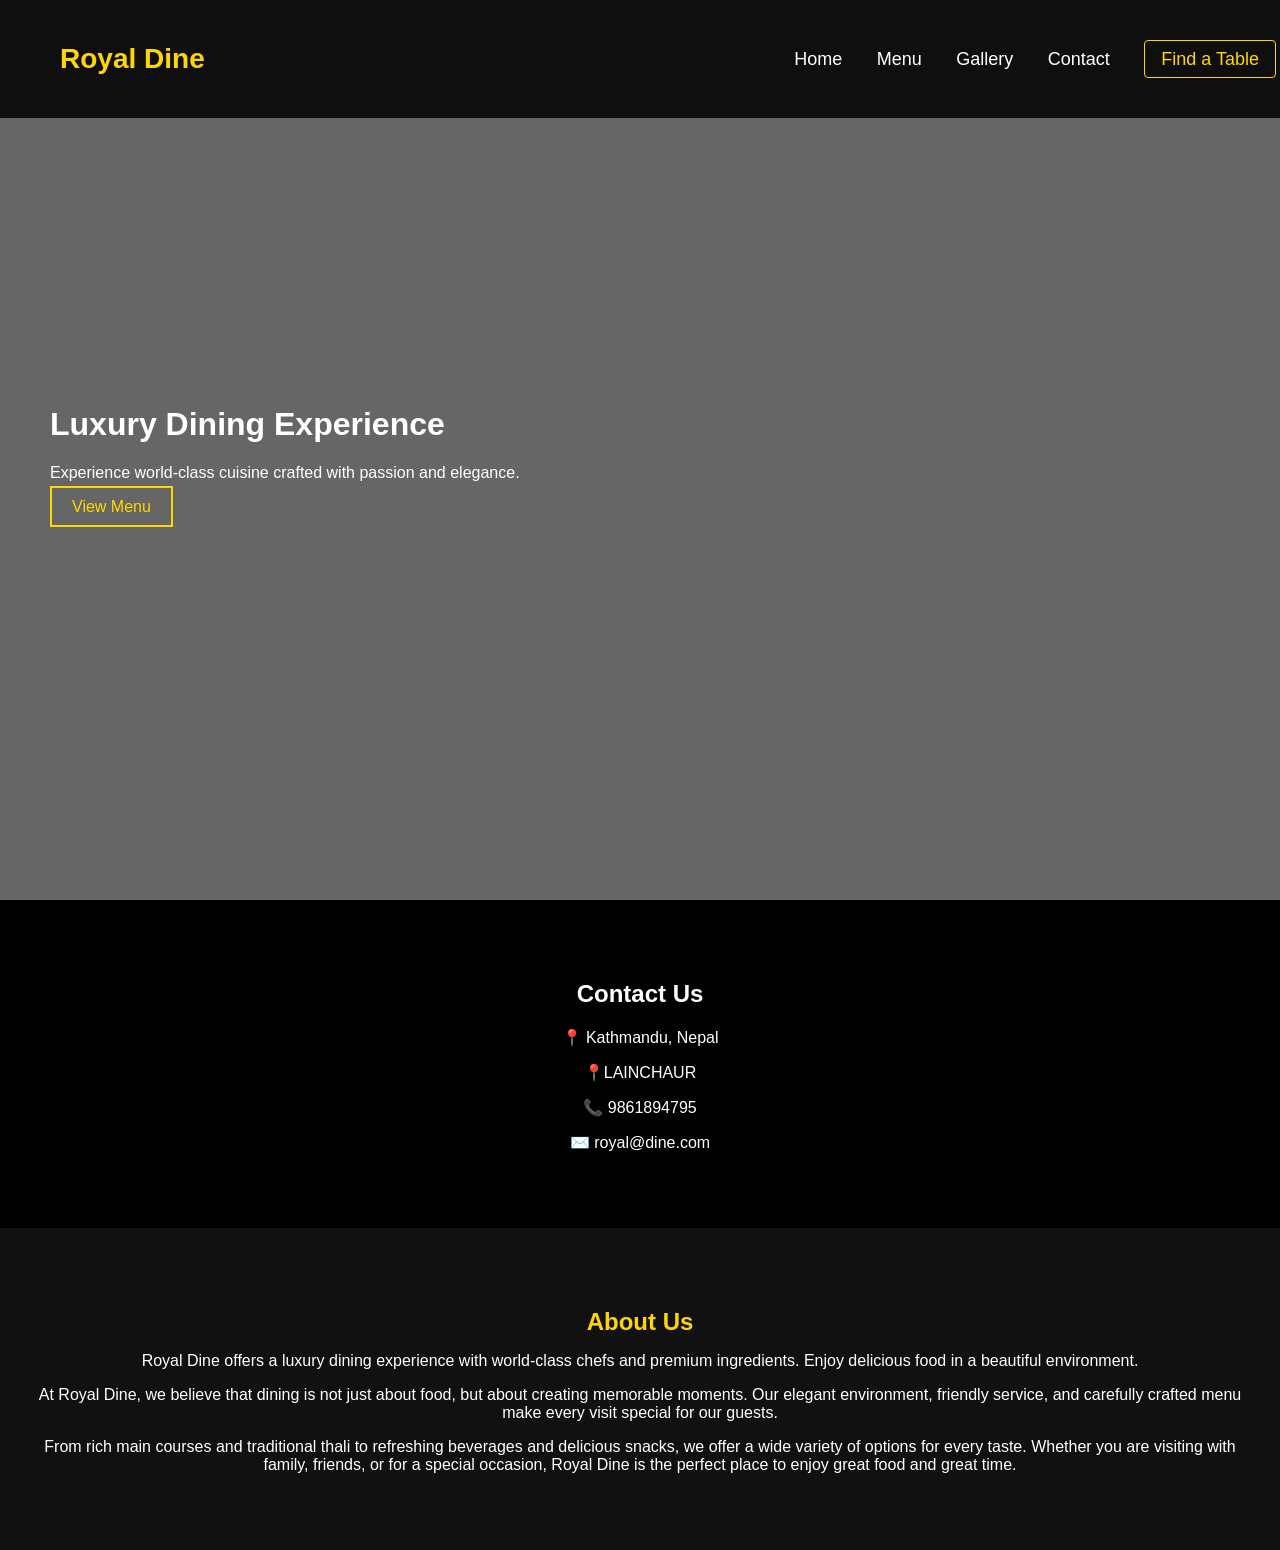
<file: index.html>
<!DOCTYPE html>
<html lang="en">

<head>
    <meta charset="UTF-8">
    <title>Royal Dine</title>
    <link rel="stylesheet" href="style.css">
</head>

<body>


    <header class="navbar">
        <h2 class="logo">Royal Dine</h2>

        <nav>
            <a href="#">Home</a>
            <a href="#">Menu</a>
            <a href="#">Gallery</a>
            <a href="#contact">Contact</a>
            <a href="reservation.html" class="btn-nav">Find a Table</a>
        </nav>
    </header>


    <div class="hero">
        <div class="content">
            <h1>Luxury Dining Experience</h1>
            <p>Experience world-class cuisine crafted with passion and elegance.</p>
            <a href="menu.html" class="btn">View Menu</a>
        </div>
    </div>



    <section id="contact" class="contact">
        <h2>Contact Us</h2>
        <p>📍 Kathmandu, Nepal</p>
        <p>📍LAINCHAUR
        </p>
        <p>📞 9861894795</p>
        <p>✉️ royal@dine.com</p>
    </section>
    <section class="about">
        <h2>About Us</h2>
        <p>Royal Dine offers a luxury dining experience with world-class chefs and premium ingredients. Enjoy delicious food in a beautiful environment.</p>
        <p>
            At Royal Dine, we believe that dining is not just about food, but about creating memorable moments. Our elegant environment, friendly service, and carefully crafted menu make every visit special for our guests.
        </p>

        <p>
            From rich main courses and traditional thali to refreshing beverages and delicious snacks, we offer a wide variety of options for every taste. Whether you are visiting with family, friends, or for a special occasion, Royal Dine is the perfect place to
            enjoy great food and great time.
        </p>
    </section>


</body>

</html>
</file>
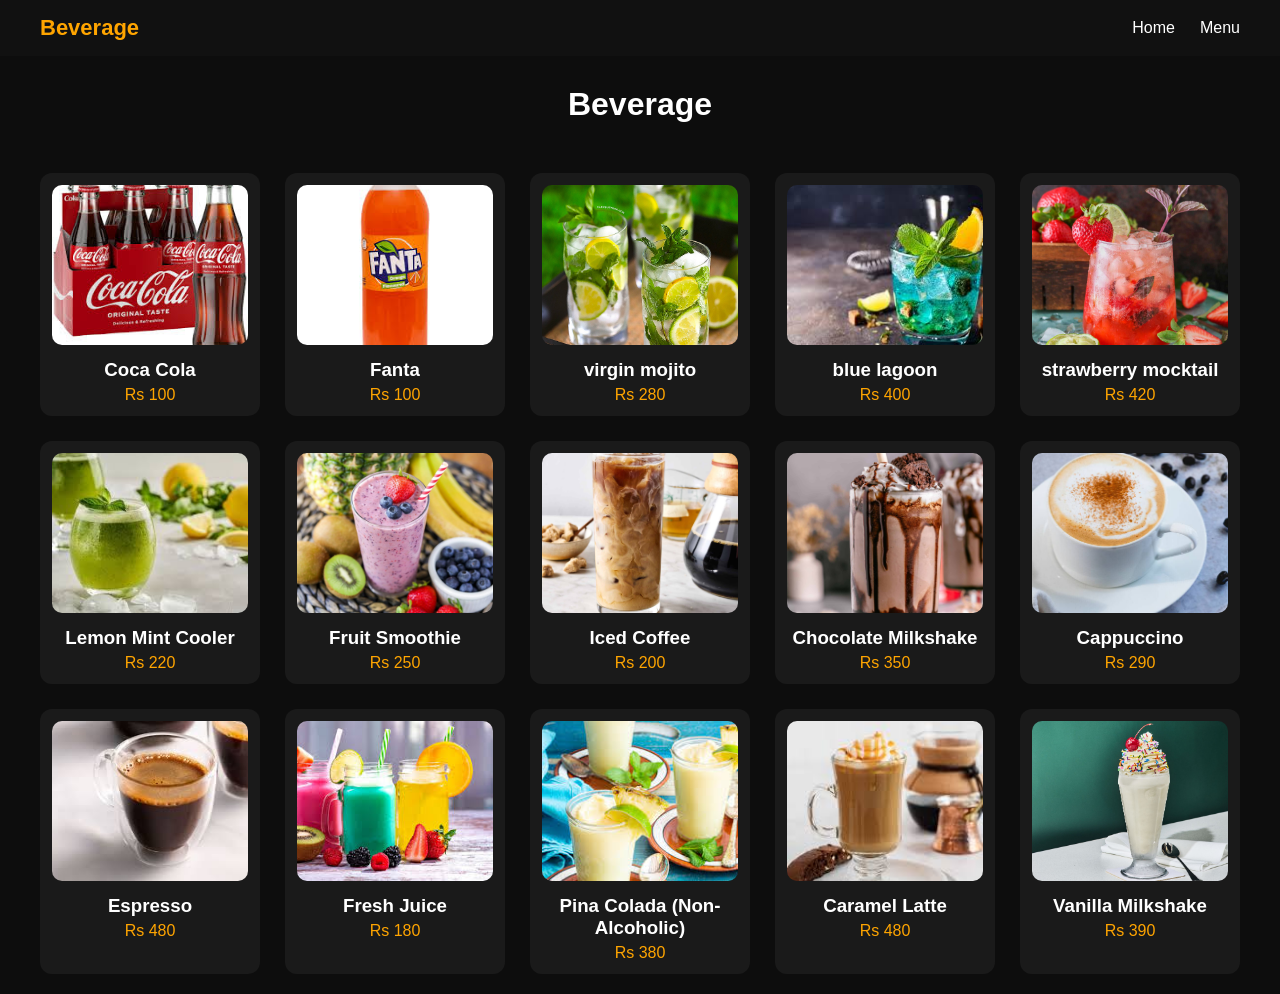
<file: beverage.html>
<!DOCTYPE html>
<html lang="en">

<head>
    <meta charset="UTF-8">
    <meta name="viewport" content="width=device-width, initial-scale=1.0">
    <title>Document</title>
    <link rel="stylesheet" href="snacks.css">
</head>

<body>
    <nav class=" navbar ">
        <h2 class="logo ">Beverage</h2>
        <ul class="nav-links ">
            <li><a href="index.html ">Home</a></li>
            <li><a href="menu.html ">Menu</a></li>
        </ul>
    </nav>


    <h1 class="title ">Beverage</h1>


    <div class="menu ">




        <div class="card ">
            <img src="image/cocacola.jpg">
            <h3>Coca Cola</h3>
            <p>Rs 100</p>
        </div>

        <div class="card ">
            <img src="image/fanta.jpg">
            <h3>Fanta</h3>
            <p>Rs 100</p>
        </div>

        <div class="card ">
            <img src="image/vergin mojito.jpg">
            <h3>virgin mojito</h3>
            <p>Rs 280</p>
        </div>

        <div class="card ">
            <img src="image/blue lagoon.jpg">
            <h3>blue lagoon</h3>
            <p>Rs 400</p>
        </div>

        <div class="card ">
            <img src="image/Strawberry-Mocktail-Recipe-Feature.jpg">
            <h3>strawberry mocktail</h3>
            <p>Rs 420</p>
        </div>

        <div class="card ">
            <img src="image/Lemon Mint Cooler.jpg">
            <h3>Lemon Mint Cooler</h3>
            <p>Rs 220</p>
        </div>

        <div class="card ">
            <img src="image/fruit-smoothie-resize-14.jpg">
            <h3>Fruit Smoothie</h3>
            <p>Rs 250</p>
        </div>

        <div class="card ">
            <img src="image/Iced Coffee.jpg">
            <h3>Iced Coffee</h3>
            <p>Rs 200</p>
        </div>

        <div class="card ">
            <img src="image/Chocolate Milkshake.jpg">
            <h3>Chocolate Milkshake</h3>
            <p>Rs 350</p>
        </div>

        <div class="card ">
            <img src="image/Cappuccino.jpg">
            <h3>Cappuccino</h3>
            <p>Rs 290</p>
        </div>
        <div class="card ">
            <img src="image/Espresso.jpg">
            <h3>Espresso</h3>
            <p>Rs 480</p>
        </div>
        <div class="card ">
            <img src="image/Fresh Juice.jpg">
            <h3>Fresh Juice</h3>
            <p>Rs 180</p>
        </div>
        <div class="card ">
            <img src="image/Pina Colada (Non-Alcoholic).jpg">
            <h3>Pina Colada (Non-Alcoholic)</h3>
            <p>Rs 380</p>
        </div>
        <div class="card ">
            <img src="image/Caramel Latte.jpg">
            <h3>Caramel Latte</h3>
            <p>Rs 480</p>
        </div>
        <div class="card ">
            <img src="image/Vanilla-Milkshake-FT-MAG-RECIPE-0325-4ad53abc27a74f7687e510cc17d28d1d.jpg">
            <h3>Vanilla Milkshake</h3>
            <p>Rs 390</p>
        </div>

    </div>

</body>

</html>
</file>
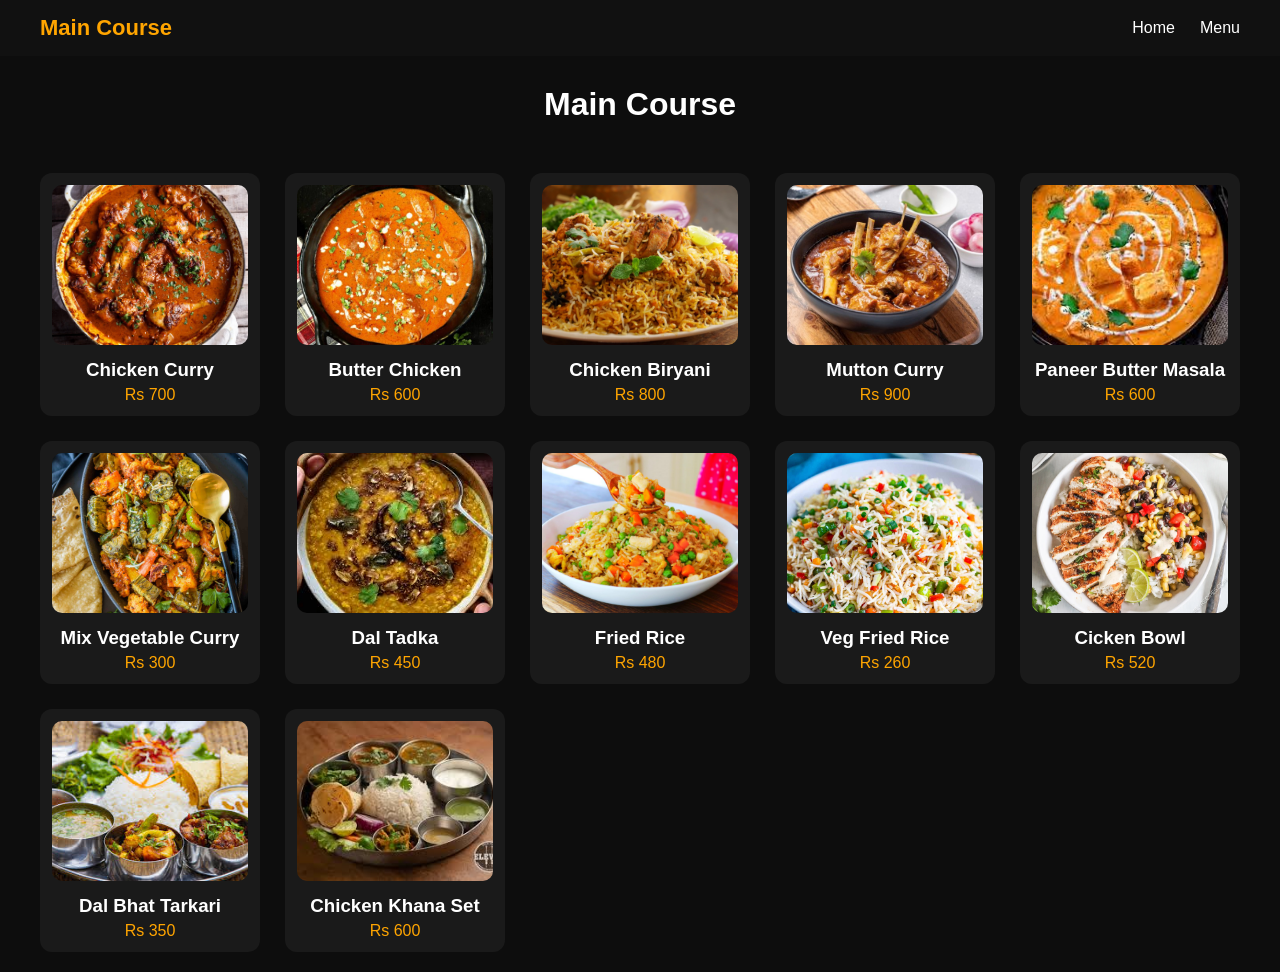
<file: maincourse.html>
<!DOCTYPE html>
<html lang="en">

<head>
    <meta charset="UTF-8">
    <meta name="viewport" content="width=device-width, initial-scale=1.0">
    <title>Document</title>
    <link rel="stylesheet" href="snacks.css">
</head>

<body>
    <nav class="navbar">
        <h2 class="logo">Main Course</h2>
        <ul class="nav-links">
            <li><a href="index.html">Home</a></li>
            <li><a href="menu.html">Menu</a></li>
        </ul>
    </nav>


    <h1 class="title">Main Course</h1>


    <div class="menu">

        <div class="card">
            <img src="image/chickencurry.webp">
            <h3>Chicken Curry</h3>
            <p>Rs 700</p>
        </div>

        <div class="card">
            <img src="image/butter-chicken-recipe-500x500.jpg">
            <h3>Butter Chicken</h3>
            <p>Rs 600</p>
        </div>

        <div class="card">
            <img src="image/chicken biryani.jpg">
            <h3>Chicken Biryani</h3>
            <p>Rs 800</p>
        </div>

        <div class="card">
            <img src="image/muttoncurry.jpg">
            <h3>Mutton Curry</h3>
            <p>Rs 900</p>
        </div>

        <div class="card">
            <img src="image/paneer butter masala.jpg">
            <h3>Paneer Butter Masala</h3>
            <p>Rs 600</p>
        </div>

        <div class="card">
            <img src="image/Mixed-Vegetable-Paatra-Sabji-1-scaled.jpg">
            <h3>Mix Vegetable Curry</h3>
            <p>Rs 300</p>
        </div>

        <div class="card">
            <img src="image/dal tarka.jpg">
            <h3>Dal Tadka</h3>
            <p>Rs 450</p>
        </div>

        <div class="card">
            <img src="image/Chicken-Fried-Rice-Small-2-1200x900.jpg">
            <h3>Fried Rice</h3>
            <p>Rs 480</p>
        </div>

        <div class="card">
            <img src="image/veg-fried-rice.jpg">
            <h3>Veg Fried Rice</h3>
            <p>Rs 260</p>
        </div>

        <div class="card">
            <img src="image/Southwest-Chicken-Bowl-Recipe.webp">
            <h3>Cicken Bowl</h3>
            <p>Rs 520</p>
        </div>

        <div class="card">
            <img src="image/dalbhat.jpg">
            <h3>Dal Bhat Tarkari</h3>
            <p>Rs 350</p>
        </div>

        <div class="card">
            <img src="image/chicken khana set.jpg">
            <h3>Chicken Khana Set</h3>
            <p>Rs 600</p>
        </div>

    </div>

</body>

</html>
</file>
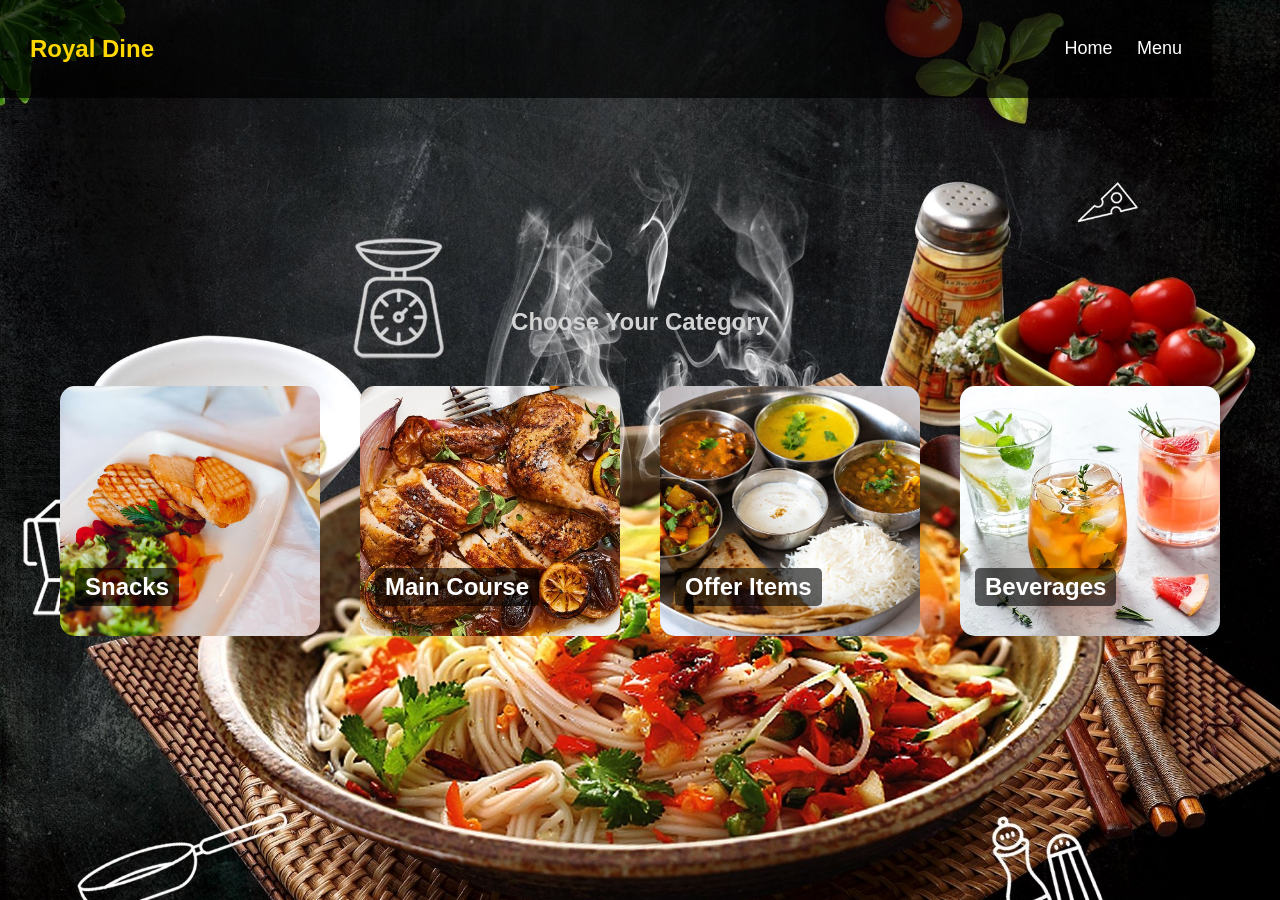
<file: menu.html>
<!DOCTYPE html>
<html>

<head>
    <title>Royal Dine Menu</title>
    <link rel="stylesheet" href="stylee.css">
</head>

<body>
    <div class="navbar">
        <h2 class="logo">Royal Dine</h2>

        <div class="nav-links">
            <a href="index.html">Home</a>
            <a href="menu.html">Menu</a>
        </div>
    </div>


    <BR><br>
    <BR><br>
    <BR><br>
    <BR><br>
    <BR><br>
    <BR><br>
    <BR><br>
    <BR><br>
    <h2 class="sub-title">Choose Your Category</h2>

    <div class="menu-container">

        <a href="snacks.html" class="box">
            <img src="image/snacks.avif">
            <h2>Snacks</h2>
        </a>

        <a href="maincourse.html" class="box">
            <img src="image/maincourse.jpg">
            <h2>Main Course</h2>
        </a>

        <a href="offeritem.html" class="box">
            <img src="image/offeritem.jpg">
            <h2>Offer Items</h2>
        </a>

        <a href="beverage.html" class="box">
            <img src="image/bevarage.webp">
            <h2>Beverages</h2>
        </a>

    </div>

</body>

</html>
</file>
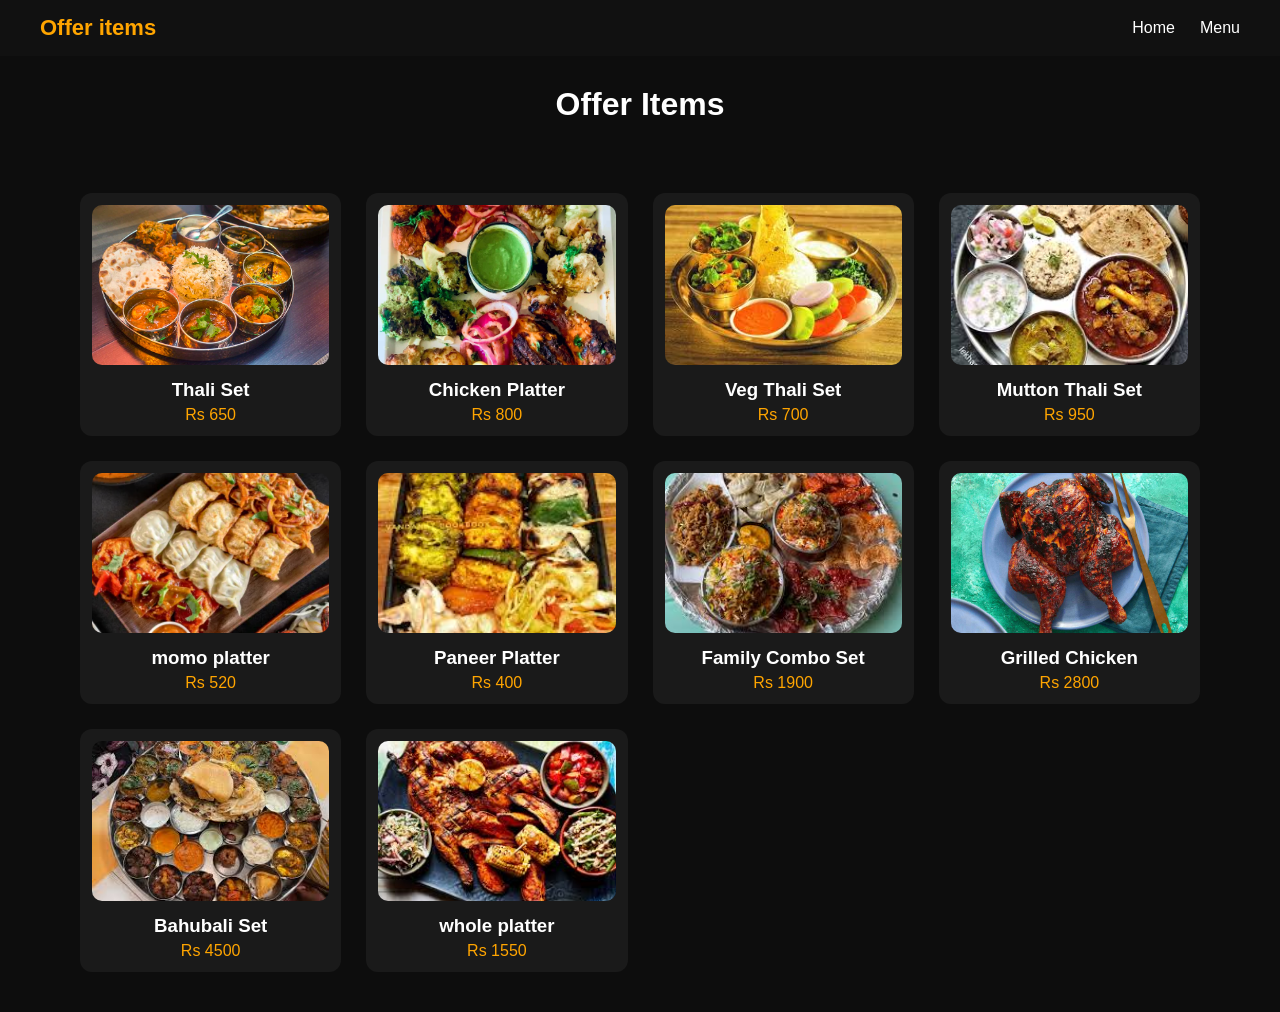
<file: offeritem.html>
<!DOCTYPE html>
<html lang="en">

<head>
    <meta charset="UTF-8">
    <meta name="viewport" content="width=device-width, initial-scale=1.0">
    <title>Document</title>
    <link rel="stylesheet" href="snacks.css">
</head>

<body>
    <nav class="navbar">
        <h2 class="logo">Offer items</h2>
        <ul class="nav-links">
            <li><a href="index.html">Home</a></li>
            <li><a href="menu.html">Menu</a></li>
        </ul>
    </nav>


    <h1 class="title">Offer Items</h1>


    <div class="menu">


        <div class="menu">

            <div class="card">
                <img src="image/Marharaja-Thali-cover-photo-1.webp">
                <h3>Thali Set</h3>
                <p>Rs 650</p>
            </div>

            <div class="card">
                <img src="image/chicken-kebab-platter1-1-1.jpeg">
                <h3>Chicken Platter</h3>
                <p>Rs 800</p>
            </div>

            <div class="card">
                <img src="image/veg thali set.jpg">
                <h3>Veg Thali Set</h3>
                <p>Rs 700</p>
            </div>

            <div class="card">
                <img src="image/mutton thali.jpg">
                <h3>Mutton Thali Set</h3>
                <p>Rs 950</p>
            </div>

            <div class="card">
                <img src="image/momoplatter.png">
                <h3>momo platter</h3>
                <p>Rs 520</p>
            </div>

            <div class="card">
                <img src="image/pannerplatter.jpg">
                <h3>Paneer Platter</h3>
                <p>Rs 400</p>
            </div>

            <div class="card">
                <img src="image/familycombo.jpg">
                <h3>Family Combo Set</h3>
                <p>Rs 1900</p>
            </div>

            <div class="card">
                <img src="image/grilledchicken.jpg">
                <h3>Grilled Chicken</h3>
                <p>Rs 2800</p>
            </div>

            <div class="card">
                <img src="image/bahubali set.jpg">
                <h3>Bahubali Set</h3>
                <p>Rs 4500</p>
            </div>

            <div class="card">
                <img src="image/whole platter.jpg">
                <h3>whole platter</h3>
                <p>Rs 1550</p>
            </div>

        </div>

</body>

</html>
</file>
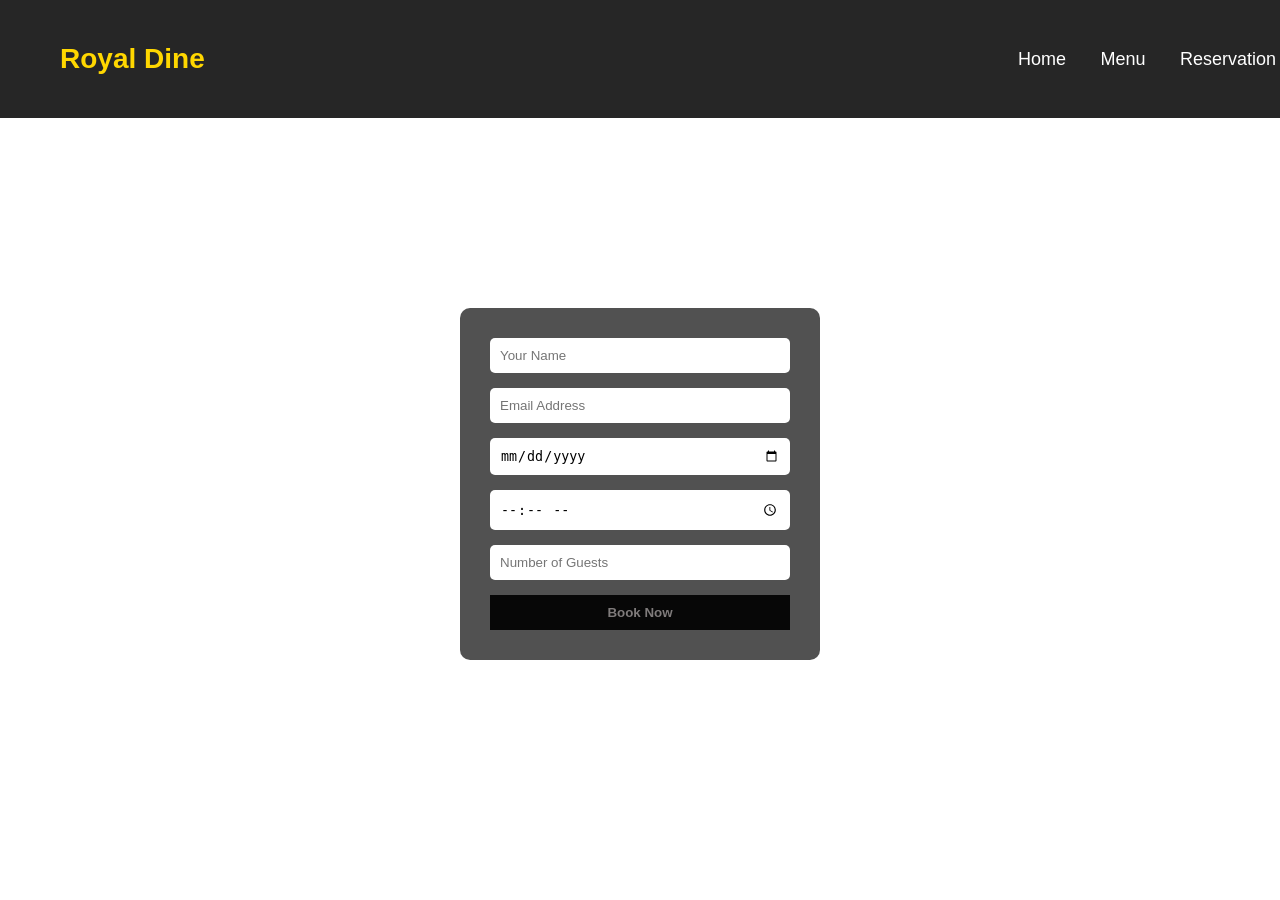
<file: reservation.html>
<!DOCTYPE html>
<html lang="en">

<head>
    <meta charset="UTF-8">
    <title>Reservation - Royal Dine</title>
    <link rel="stylesheet" href="style.css">
</head>

<body>


    <header class="navbar">
        <h2 class="logo">Royal Dine</h2>

        <nav>
            <a href="index.html">Home</a>
            <a href="menu.html">Menu</a>
            <a href="reservation.html">Reservation</a>
        </nav>
    </header>


    <section class="reservation-page">
        <h1>Reserve Your Table</h1>

        <form>
            <input type="text" placeholder="Your Name" required>
            <input type="email" placeholder="Email Address" required>
            <input type="date" required>
            <input type="time" required>
            <input type="number" placeholder="Number of Guests" required>

            <button type="submit">Book Now</button>
        </form>
    </section>

</body>

</html>
</file>
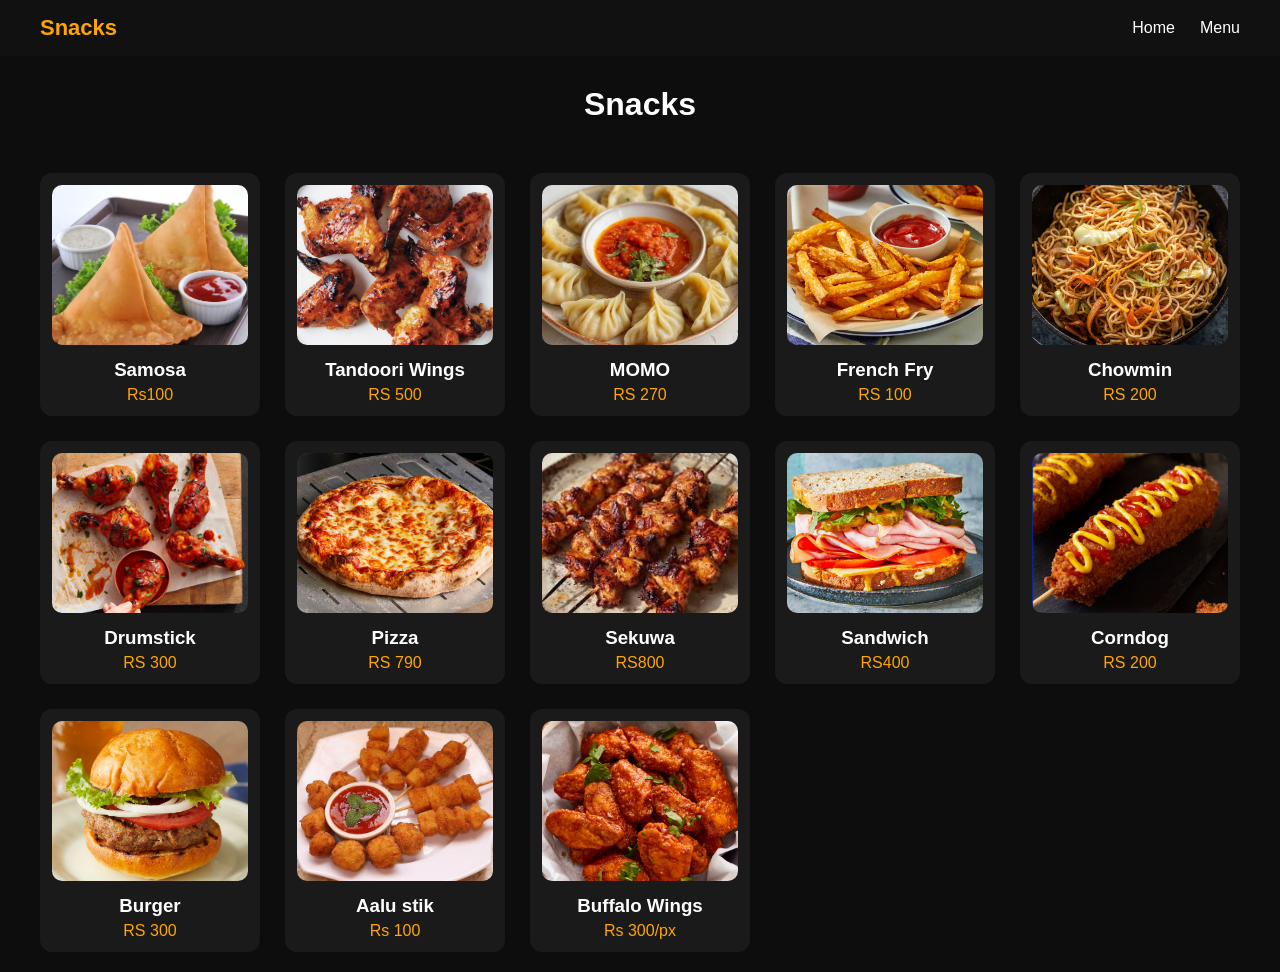
<file: snacks.html>
<!DOCTYPE html>
<html>

<head>
    <title>Snacks</title>
    <link rel="stylesheet" href="snacks.css">
</head>

<body>

    <nav class="navbar">
        <h2 class="logo">Snacks</h2>
        <ul class="nav-links">
            <li><a href="index.html">Home</a></li>
            <li><a href="menu.html">Menu</a></li>
        </ul>
    </nav>


    <h1 class="title">Snacks</h1>


    <div class="menu">




        <div class="card">
            <img src="image/samosa.avif">
            <h3>Samosa</h3>
            <p>Rs100</p>
        </div>

        <div class="card">
            <img src="image/Tandoriwings.jpgitokicNTNDYG">
            <h3>Tandoori Wings</h3>
            <p>RS 500</p>
        </div>
        <div class="card">
            <img src="image/momo.jpg">
            <h3>MOMO</h3>
            <p>RS 270</p>
        </div>
        <div class="card">
            <img src="image/frenchfry.jpg">
            <h3>French Fry</h3>
            <p>RS 100</p>
        </div>
        <div class="card">
            <img src="image/chowmin.webp">
            <h3> Chowmin</h3>
            <p>RS 200</p>
        </div>
        <div class="card">
            <img src="image/drumstick.avif">
            <h3>Drumstick</h3>
            <p>RS 300</p>
        </div>

        <div class=" card ">
            <img src="image/pizza.jpg ">
            <h3>Pizza</h3>
            <p>RS 790</p>
        </div>
        <div class="card ">
            <img src="image/sekuwa.jpg ">
            <h3> Sekuwa</h3>
            <p> RS800</p>
        </div>
        <div class="card ">
            <img src="image/sandwitch.jpg ">
            <h3> Sandwich</h3>
            <p>RS400</p>
        </div>
        <div class="card ">
            <img src="image/corndog.jpg ">
            <h3>Corndog</h3>
            <p>RS 200</p>
        </div>
        <div class="card ">
            <img src="image/burger.jpg">
            <h3>Burger</h3>
            <p> RS 300</p>
        </div>
        <div class="card ">
            <img src="image/aalustick.jpg ">
            <h3>Aalu stik</h3>
            <p>Rs 100</p>
        </div>
        <div class="card ">
            <img src="image/buffalo-wings-recipe-2.jpg">
            <h3>Buffalo Wings</h3>
            <p>Rs 300/px</p>
        </div>


</body>

</html>
</file>
<file: style.css>
body {
    margin: 0;
    font-family: Arial;
}

.navbar {
    display: flex;
    justify-content: space-between;
    align-items: center;
    padding: 20px 60px;
    position: fixed;
    background: rgba(0, 0, 0, 0.85);
    backdrop-filter: blur(10px);
    z-index: 1000;
    width: 95%;
}

.logo {
    color: gold;
    font-size: 28px;
    font-weight: bold;
}

nav a {
    margin-left: 30px;
    color: white;
    text-decoration: none;
    font-size: 18px;
    font-weight: 500;
    transition: 0.3s;
}

nav a:hover {
    color: gold;
}

.btn-nav {
    border: 1px solid gold;
    padding: 8px 16px;
    color: gold;
    border-radius: 4px;
}

.btn-nav:hover {
    background: gold;
    color: rgb(135, 127, 127);
}

.hero {
    height: 100vh;
    background: url('https://images.unsplash.com/photo-1555396273-367ea4eb4db5') center/cover;
    display: flex;
    align-items: center;
}

.hero::before {
    content: "";
    position: absolute;
    width: 100%;
    height: 100%;
    background: rgba(0, 0, 0, 0.6);
}

.content {
    position: relative;
    color: white;
    padding-left: 50px;
    max-width: 600px;
}

.btn {
    text-decoration: solid;
    color: gold;
    border: 2px solid gold;
    padding: 10px 20px;
}

.contact {
    text-align: center;
    padding: 60px;
    background: black;
    color: white;
}

.about {
    text-align: center;
    padding: 60px 20px;
    background: #111;
    color: white;
}

.about h2 {
    color: gold;
    margin-bottom: 15px;
}

.reservation-page {
    height: 100vh;
    background-color: rgb(19, 6, 6);
    background: url('https://cdn.prod.website-files.com/6376c6439438374074f4d8ff/63a360d2489797d2f5181f65_62eb26fd2bb561f0f52e8257_Screen%20Shot%202022-06-22%20at%205.57.25%20PM-p-1080.png ') center/cover;
    display: flex;
    flex-direction: column;
    justify-content: center;
    align-items: center;
    color: white;
}

.reservation-page form {
    background: rgba(8, 8, 8, 0.7);
    padding: 30px;
    border-radius: 10px;
    display: flex;
    flex-direction: column;
    gap: 15px;
    width: 300px;
}

.reservation-page input {
    padding: 10px;
    border: none;
    border-radius: 5px;
}

.reservation-page button {
    padding: 10px;
    border: none;
    background: rgb(7, 7, 7);
    color: rgb(127, 123, 123);
    font-weight: bold;
    cursor: pointer;
}

.reservation-page button:hover {
    background: orange;
}
</file>
<file: snacks.css>
/* Reset */

* {
    margin: 0;
    padding: 0;
    box-sizing: border-box;
}


/* Body */

body {
    font-family: Arial, sans-serif;
    background: #0d0d0d;
    color: white;
}


/* Navbar */

.navbar {
    display: flex;
    justify-content: space-between;
    align-items: center;
    background: #111;
    padding: 15px 40px;
}

.logo {
    color: orange;
    font-size: 22px;
}

.nav-links {
    list-style: none;
    display: flex;
}

.nav-links li {
    margin-left: 25px;
}

.nav-links a {
    text-decoration: none;
    color: white;
    font-size: 16px;
    transition: 0.3s;
}

.nav-links a:hover {
    color: orange;
}

.title {
    text-align: center;
    margin: 30px 0;
    font-size: 32px;
}

.menu {
    display: grid;
    grid-template-columns: repeat(auto-fit, minmax(220px, 1fr));
    gap: 25px;
    padding: 20px 40px;
}

.card {
    background: #1a1a1a;
    border-radius: 12px;
    padding: 12px;
    text-align: center;
    transition: 0.3s;
}


/* Image */

.card img {
    width: 100%;
    height: 160px;
    object-fit: cover;
    border-radius: 10px;
}


/* Text */

.card h3 {
    margin: 10px 0 5px;
}

.card p {
    color: orange;
}


/* Hover */

.card:hover {
    transform: translateY(-5px);
}
</file>
<file: stylee.css>
body {
    margin: 0;
    font-family: Arial;
    color: white;
    background-image: url('image/menubg.jpg');
    background-size: cover;
    background-position: center;
}

.navbar {
    display: flex;
    justify-content: space-between;
    align-items: center;
    padding: 15px 30px;
    background: rgba(0, 0, 0, 0.7);
    position: fixed;
    width: 90%;
    top: 0;
}

.logo {
    color: gold;
}

.nav-links a {
    color: white;
    margin-left: 20px;
    text-decoration: none;
    font-size: 18px;
}

.nav-links a:hover {
    color: gold;
}

.main-title {
    text-align: center;
    font-size: 50px;
    margin-top: 40px;
}

.sub-title {
    text-align: center;
    margin-bottom: 30px;
    color: rgb(211, 211, 211);
}

.menu-container {
    display: flex;
    flex-wrap: wrap;
    justify-content: center;
}

.box {
    width: 260px;
    height: 250px;
    margin: 20px;
    border-radius: 15px;
    overflow: hidden;
    text-decoration: none;
    color: white;
    position: relative;
}

.box img {
    width: 100%;
    height: 100%;
    object-fit: cover;
}

.box h2 {
    position: absolute;
    bottom: 10px;
    left: 15px;
    background: rgba(0, 0, 0, 0.6);
    padding: 5px 10px;
    border-radius: 5px;
}

.box:hover {
    transform: scale(1.05);
    transition: 0.3s;
}
</file>
